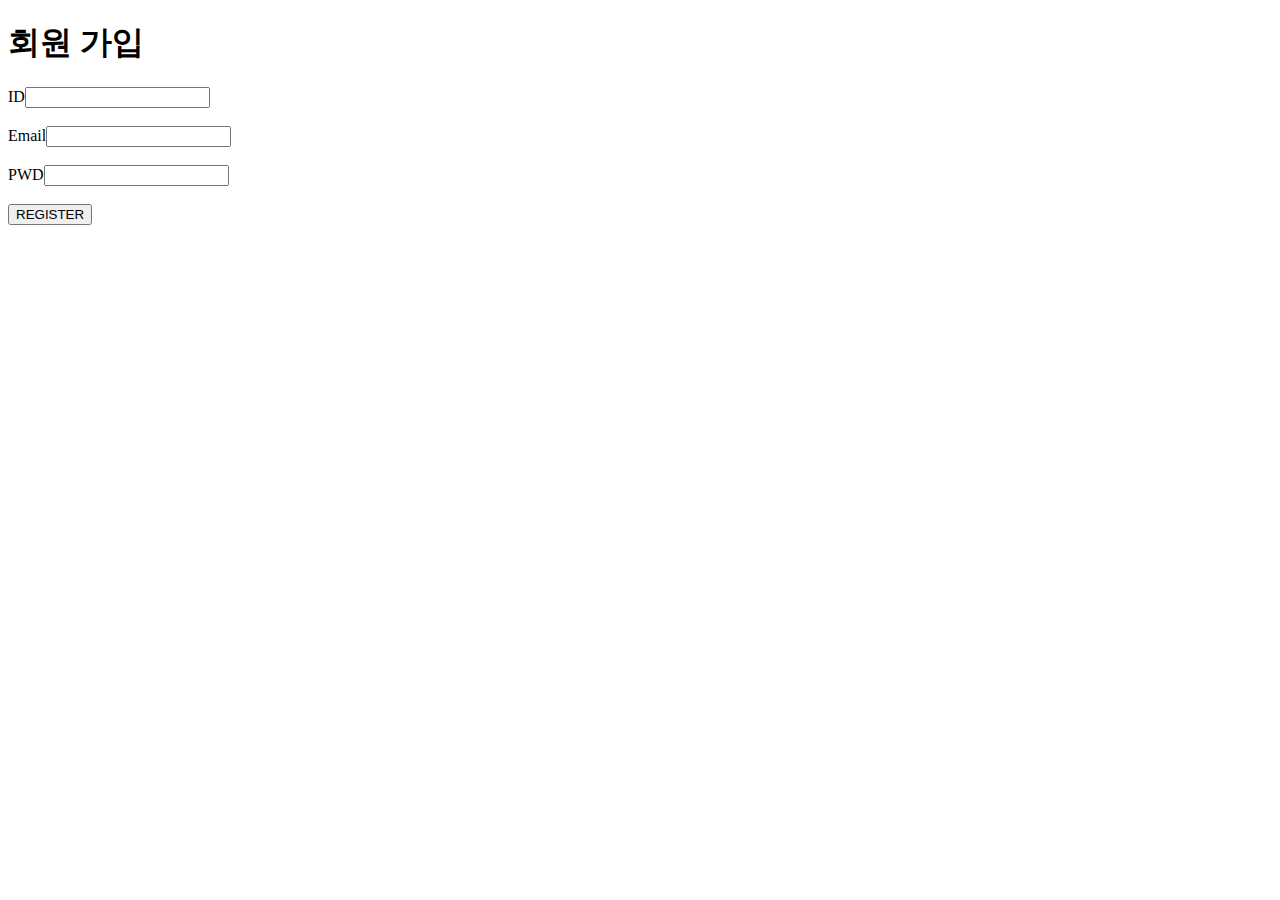
<file: Spring_project1_Oracle-master/web/view/j02.html>
<!DOCTYPE html>
<html>
<head>
<meta charset="UTF-8">
<title>Insert title here</title>
<style></style>
<script>
function checkID(){
//영어로 시작하고 6자리 이상	
//영문과 숫자가 반드시 입력
	var id = document.querySelector('#id');
	var sid = document.querySelector('#sid');
	if(id.value.length>=6){
		//^시작. 시작은 무조건 알파벳이어야한다. 그 뒤에는 영어와 숫자로 이루어져야한다.
		//+는 박복적으로 사용할 수 있다.
		var exp = /^[a-zA-Z][a-zA-Z0-9]+/;
		if(!exp.test(id.value)){
			sid.innerHTML = '영어와 숫자입력';
			id.focus();
			return;
		}else{
			sid.innerHTML = '사용가능';
			return;
		}
		
	}else{
		sid.innerHTML = '6자리 이상입니다.';
		id.focus();
		return;
	}
	

	
};
function checkPWD(){
	
	//영어로 시작하고 8자리 이상	
	//숫자와 특수문자가 반드시 포함
		var pwd = document.querySelector('#pwd');
		var spwd = document.querySelector('#spwd');
		if(pwd.value.length>=8){
			//^시작. 시작은 무조건 알파벳이어야한다. 그 뒤에는 영어와 숫자로 이루어져야한다.
			//+는 박복적으로 사용할 수 있다.
			//소문자 있니? (?=.*[a-z]) ^는 NOT
			//시작이 없으므로 아무거나 들어와도 됨.
			//주의사항. 영어소문자1개이상, 대문자 1개이상, 숫자1개이상, 특수문자 1개이상.
			var exp = /(?=.*[a-z])(?=.*[A-Z])(?=.*[0-9])(?=.*[^a-zA-Z0-9])/;
			if(!exp.test(pwd.value)){
				spwd.innerHTML = '영어,숫자,특수문자 조합으로 입력';
				pwd.focus();
				return;
			}else{
				spwd.innerHTML = '사용가능';
				return;
			}
			
		}else{
			spwd.innerHTML = '8자리 이상입니다.';
			pwd.focus();
			return;
		}
	
};
function checkMail(){
	
	//영어로 시작하고 6자리 이상	
	//영문과 숫자가 반드시 입력
		var mail = document.querySelector('#mail');
		var smail = document.querySelector('#smail');
		if(id.value.length>=6){
			//^시작. 시작은 무조건 알파벳이어야한다. 그 뒤에는 영어와 숫자로 이루어져야한다.
			//+는 박복적으로 사용할 수 있다.
			var exp = /\w*@\w*.[a-zA-z]$/;
			if(!exp.test(mail.value)){
				smail.innerHTML = '영어와 숫자입력';
				mail.focus();
				return;
			}else{
				smail.innerHTML = '사용가능';
				return;
			}
			
		}else{
			smail.innerHTML = '6자리 이상입니다.';
			mail.focus();
			return;
		}
	
}
function register(){
	
};

</script>
</head>
<body>
<h1>회원 가입</h1>
<form>
ID<input type="text" name="id" id="id" onblur="checkID();"><br>
<span id="sid"></span><br>
Email<input type="text" name="mail" id="mail"><br>
<span id="smail"></span><br>
PWD<input type="text" name="pwd" id="pwd" onblur="checkMail();"><br>
<span id="spwd"></span><br>
<input type="button" value="REGISTER" onclick="register();"><br>
</form>
</body>
</html>
</file>
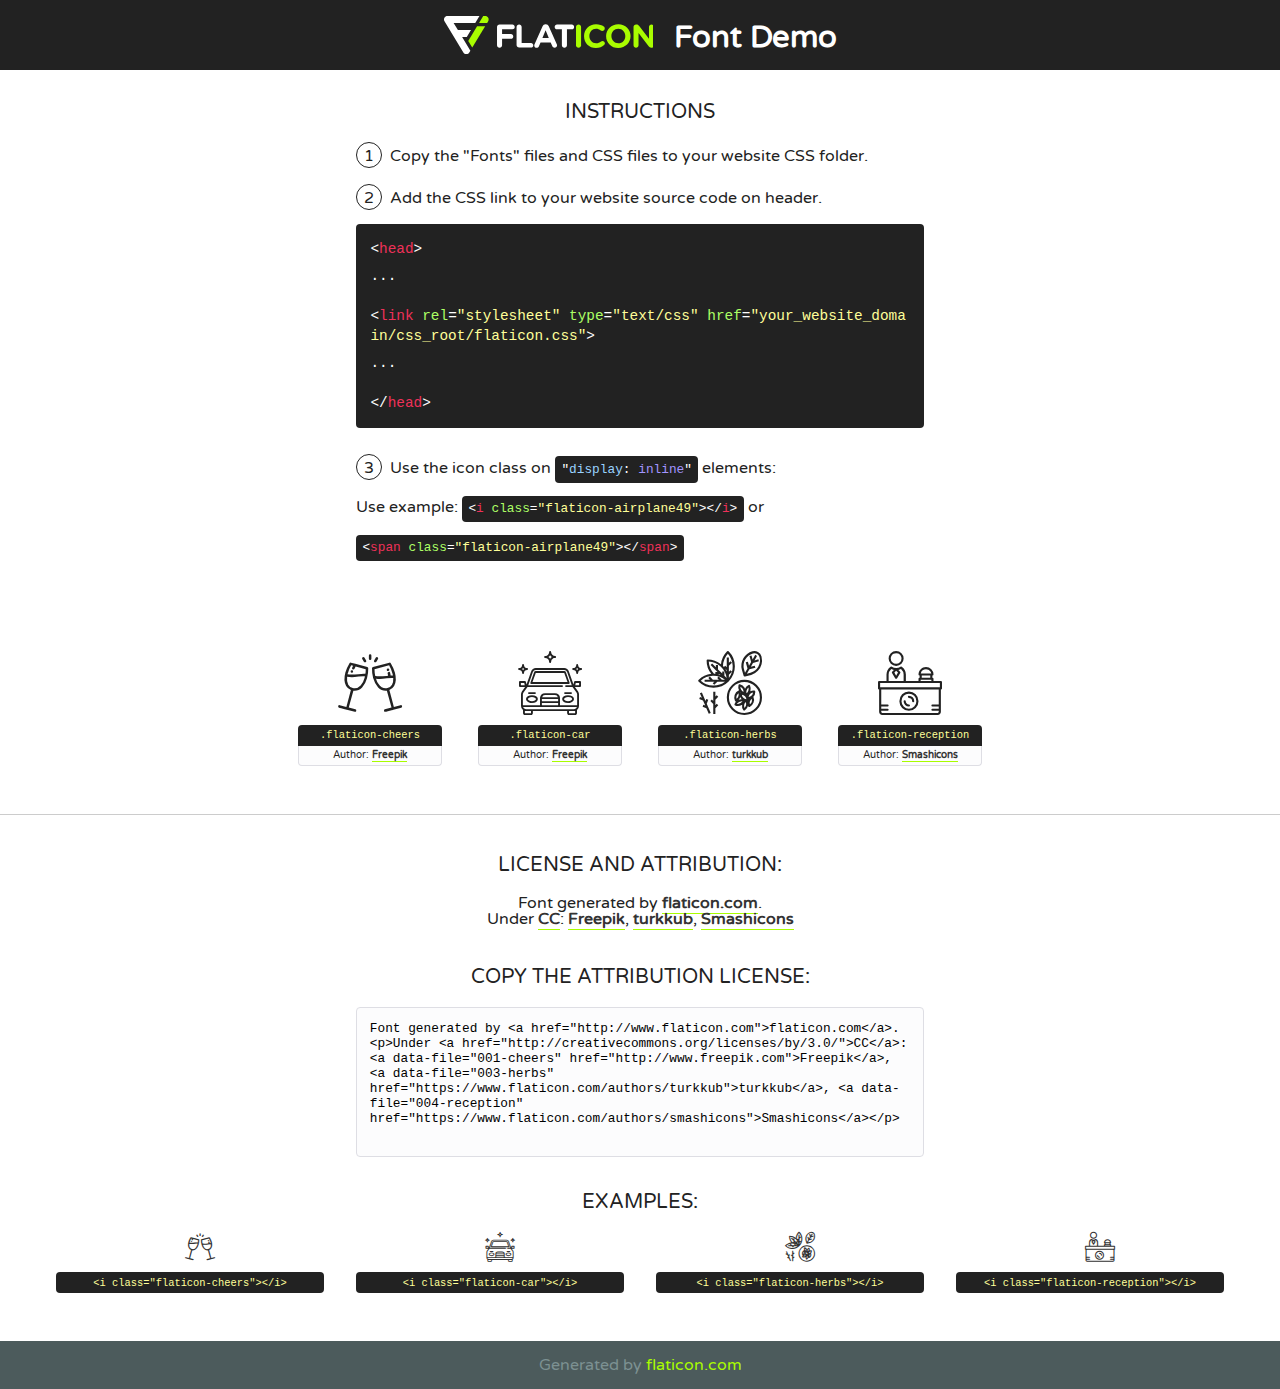
<file: Spring_project1_Oracle-master/web/fonts_luxury/flaticon/font/flaticon.html>
<!DOCTYPE html>
<!--
  Flaticon icon font: Flaticon
  Creation date: 07/01/2018 05:23
-->
<html>
<!DOCTYPE html>
<html>

<head>
    <title>Flaticon WebFont</title>
    <link href="http://fonts.googleapis.com/css?family=Varela+Round" rel="stylesheet" type="text/css" />
    <link rel="stylesheet" type="text/css" href="flaticon.css">
    <meta charset="UTF-8">
    <style>
    html, body, div, span, applet, object, iframe,
    h1, h2, h3, h4, h5, h6, p, blockquote, pre,
    a, abbr, acronym, address, big, cite, code,
    del, dfn, em, img, ins, kbd, q, s, samp,
    small, strike, strong, sub, sup, tt, var,
    b, u, i, center,
    dl, dt, dd, ol, ul, li,
    fieldset, form, label, legend,
    table, caption, tbody, tfoot, thead, tr, th, td,
    article, aside, canvas, details, embed, 
    figure, figcaption, footer, header, hgroup, 
    menu, nav, output, ruby, section, summary,
    time, mark, audio, video {
        margin: 0;
        padding: 0;
        border: 0;
        font-size: 100%;
        font: inherit;
        vertical-align: baseline;
    }
    /* HTML5 display-role reset for older browsers */
    article, aside, details, figcaption, figure, 
    footer, header, hgroup, menu, nav, section {
        display: block;
    }
    body {
        line-height: 1;
    }
    ol, ul {
        list-style: none;
    }
    blockquote, q {
        quotes: none;
    }
    blockquote:before, blockquote:after,
    q:before, q:after {
        content: '';
        content: none;
    }
    table {
        border-collapse: collapse;
        border-spacing: 0;
    }
    body {
        font-family: 'Varela Round', Helvetica, Arial, sans-serif;
        font-size: 16px;
        color: #222;
    }
    a {
        color: #333;
        border-bottom: 1px solid #a9fd00;
        font-weight: bold;
        text-decoration: none;
    }
    * {
        -moz-box-sizing: border-box;
        -webkit-box-sizing: border-box;
        box-sizing: border-box;
        margin: 0;
        padding: 0;
    }
    [class^="flaticon-"]:before, [class*=" flaticon-"]:before, [class^="flaticon-"]:after, [class*=" flaticon-"]:after {
        font-family: Flaticon;
        font-size: 30px;
        font-style: normal;
        margin-left: 20px;
        color: #333;
    }
    .wrapper {
        max-width: 600px;
        margin: auto;
        padding: 0 1em;
    }
    .title {
        font-size: 1.25em;
        text-align: center;
        margin-bottom: 1em;
        text-transform: uppercase;
    }
    header {
        text-align: center;
        background-color: #222;
        color: #fff;
        padding: 1em;
    }
    header .logo {
        width: 210px;
        height: 38px;
        display: inline-block;
        vertical-align: middle;
        margin-right: 1em;
        border: none;
    }
    header strong {
        font-size: 1.95em;
        font-weight: bold;
        vertical-align: middle;
        margin-top: 5px;
        display: inline-block;
    }
    .demo {
        margin: 2em auto;
        line-height: 1.25em;
    }
    .demo ul li {
        margin-bottom: 1em;
    }
    .demo ul li .num {
        color: #222;
        border-radius: 20px;
        display: inline-block;
        width: 26px;
        padding: 3px;
        height: 26px;
        text-align: center;
        margin-right: 0.5em;
        border: 1px solid #222;
    }
    .demo ul li code {
        background-color: #222;
        border-radius: 4px;
        padding: 0.25em 0.5em;
        display: inline-block;
        color: #fff;
        font-family: Consolas,Monaco,Lucida Console,Liberation Mono,DejaVu Sans Mono,Bitstream Vera Sans Mono,Courier New, monospace;
        font-weight: lighter;
        margin-top: 1em;
        font-size: 0.8em;
        word-break: break-all;
    }
    .demo ul li code.big {
        padding: 1em;
        font-size: 0.9em;
    }
    .demo ul li code .red {
        color: #EF3159;
    }
    .demo ul li code .green {
        color: #ACFF65;
    }
    .demo ul li code .yellow {
        color: #FFFF99;
    }
    .demo ul li code .blue {
        color: #99D3FF;
    }
    .demo ul li code .purple {
        color: #A295FF;
    }
    .demo ul li code .dots {
        margin-top: 0.5em;
        display: block;
    }
    #glyphs {
        border-bottom: 1px solid #ccc;
        padding: 2em 0;
        text-align: center;
    }
    .glyph {
        display: inline-block;
        width: 9em;
        margin: 1em;
        text-align: center;
        vertical-align: top;
        background: #FFF;
    }
    .glyph .glyph-icon {
        padding: 10px;
        display: block;
        font-family:"Flaticon";
        font-size: 64px;
        line-height: 1;
    }
    .glyph .glyph-icon:before {
        font-size: 64px;
        color: #222;
        margin-left: 0;
    }
    .class-name {
        font-size: 0.65em;
        background-color: #222;
        color: #fff;
        border-radius: 4px 4px 0 0;
        padding: 0.5em;
        color: #FFFF99;
        font-family: Consolas,Monaco,Lucida Console,Liberation Mono,DejaVu Sans Mono,Bitstream Vera Sans Mono,Courier New, monospace;
    }
    .author-name {
        font-size: 0.6em;
        background-color: #fcfcfd;
        border: 1px solid #DEDEE4;
        border-top: 0;
        border-radius: 0 0 4px 4px;
        padding: 0.5em;
    }
    .class-name:last-child {
        font-size: 10px;
        color:#888;
    }
    .class-name:last-child a {
        font-size: 10px;
        color:#555;
    }
    .class-name:last-child a:hover {
        color:#a9fd00;
    }
    .glyph > input {
        display: block;
        width: 100px;
        margin: 5px auto;
        text-align: center;
        font-size: 12px;
        cursor: text;
    }
    .glyph > input.icon-input {
        font-family:"Flaticon";
        font-size: 16px;
        margin-bottom: 10px;
    }
    .attribution .title {
        margin-top: 2em;
    }
    .attribution textarea {
        background-color: #fcfcfd;
        padding: 1em;
        border: none;
        box-shadow: none;
        border: 1px solid #DEDEE4;
        border-radius: 4px;
        resize: none;
        width: 100%;
        height: 150px;
        font-size: 0.8em;
        font-family: Consolas,Monaco,Lucida Console,Liberation Mono,DejaVu Sans Mono,Bitstream Vera Sans Mono,Courier New, monospace;
        -webkit-appearance: none;
    }
    .iconsuse {
        margin: 2em auto;
        text-align: center;
        max-width: 1200px;
    }
    .iconsuse:after {
        content: '';
        display: table;
        clear: both;
    }
    .iconsuse .image {
        float: left;
        width: 25%;
        padding: 0 1em;
    }
    .iconsuse .image p {
        margin-bottom: 1em;
    }
    .iconsuse .image span {
        display: block;
        font-size: 0.65em;
        background-color: #222;
        color: #fff;
        border-radius: 4px;
        padding: 0.5em;
        color: #FFFF99;
        margin-top: 1em;
        font-family: Consolas,Monaco,Lucida Console,Liberation Mono,DejaVu Sans Mono,Bitstream Vera Sans Mono,Courier New, monospace;
    }
    #footer {
        text-align: center;
        background-color: #4C5B5C;
        color: #7c9192;
        padding: 1em;
    }
    #footer a {
        border: none;
        color: #a9fd00;
        font-weight: normal;
    }
    @media (max-width: 960px) {
        .iconsuse .image {
            width: 50%;
        }
    }
    @media (max-width: 560px) {
        .iconsuse .image {
            width: 100%;
        }
    }
    </style>
</head>

<body class="characters-off">

    <header>
        <a href="http://www.flaticon.com" target="_blank" class="logo">
            <svg version="1.1" xmlns="http://www.w3.org/2000/svg" xmlns:xlink="http://www.w3.org/1999/xlink" xmlns:a="http://ns.adobe.com/AdobeSVGViewerExtensions/3.0/" viewBox="0 0 560.875 102.036" enable-background="new 0 0 560.875 102.036" xml:space="preserve">
                <defs>
                </defs>
                <g>
                    <g class="letters">
                        <path fill="#ffffff" d="M141.596,29.675c0-3.777,2.985-6.767,6.764-6.767h34.438c3.426,0,6.15,2.728,6.15,6.15
                        c0,3.43-2.724,6.149-6.15,6.149h-27.674v13.091h23.719c3.429,0,6.151,2.724,6.151,6.15c0,3.43-2.723,6.149-6.151,6.149h-23.719
                        v17.574c0,3.773-2.986,6.761-6.764,6.761c-3.779,0-6.764-2.989-6.764-6.761V29.675z"></path>
                        <path fill="#ffffff" d="M193.844,29.149c0-3.781,2.985-6.767,6.764-6.767c3.776,0,6.763,2.985,6.763,6.767v42.957h25.039
                        c3.426,0,6.149,2.726,6.149,6.153c0,3.425-2.723,6.15-6.149,6.15h-31.802c-3.779,0-6.764-2.986-6.764-6.768V29.149z"></path>
                        <path fill="#ffffff" d="M241.891,75.71l21.438-48.407c1.492-3.341,4.215-5.357,7.906-5.357h0.792
                        c3.686,0,6.323,2.017,7.815,5.357l21.439,48.407c0.436,0.967,0.701,1.845,0.701,2.723c0,3.602-2.809,6.501-6.414,6.501
                        c-3.161,0-5.269-1.845-6.499-4.655l-4.132-9.661h-27.059l-4.301,10.102c-1.144,2.631-3.426,4.214-6.237,4.214
                        c-3.517,0-6.24-2.81-6.24-6.325C241.1,77.64,241.451,76.677,241.891,75.71z M279.932,58.666l-8.521-20.297l-8.526,20.297H279.932
                        z"></path>
                        <path fill="#ffffff" d="M314.864,35.387H301.86c-3.429,0-6.239-2.813-6.239-6.238c0-3.429,2.811-6.24,6.239-6.24h39.533
                        c3.426,0,6.237,2.811,6.237,6.24c0,3.425-2.811,6.238-6.237,6.238h-13.001v42.785c0,3.773-2.99,6.761-6.764,6.761
                        c-3.779,0-6.764-2.989-6.764-6.761V35.387z"></path>
                        <path fill="#A9FD00" d="M352.615,29.149c0-3.781,2.985-6.767,6.767-6.767c3.774,0,6.761,2.985,6.761,6.767v49.024
                        c0,3.773-2.987,6.761-6.761,6.761c-3.781,0-6.767-2.989-6.767-6.761V29.149z"></path>
                        <path fill="#A9FD00" d="M374.132,53.836v-0.179c0-17.481,13.178-31.801,32.065-31.801c9.22,0,15.459,2.458,20.557,6.238
                        c1.402,1.054,2.637,2.985,2.637,5.357c0,3.692-2.985,6.59-6.681,6.59c-1.845,0-3.071-0.702-4.044-1.319
                        c-3.776-2.813-7.729-4.393-12.562-4.393c-10.364,0-17.831,8.611-17.831,19.154v0.173c0,10.542,7.291,19.329,17.831,19.329
                        c5.715,0,9.492-1.756,13.359-4.834c1.049-0.874,2.458-1.491,4.039-1.491c3.429,0,6.325,2.813,6.325,6.236
                        c0,2.106-1.056,3.78-2.282,4.834c-5.539,4.834-12.036,7.733-21.878,7.733C387.572,85.464,374.132,71.493,374.132,53.836z"></path>
                        <path fill="#A9FD00" d="M433.009,53.836v-0.179c0-17.481,13.79-31.801,32.766-31.801c18.981,0,32.592,14.143,32.592,31.628v0.173
                        c0,17.483-13.785,31.807-32.769,31.807C446.625,85.464,433.009,71.32,433.009,53.836z M484.224,53.836v-0.179
                        c0-10.539-7.725-19.326-18.626-19.326c-10.893,0-18.449,8.611-18.449,19.154v0.173c0,10.542,7.73,19.329,18.626,19.329
                        C476.676,72.986,484.224,64.378,484.224,53.836z"></path>
                        <path fill="#A9FD00" d="M506.233,29.321c0-3.774,2.99-6.763,6.767-6.763h1.401c3.252,0,5.183,1.583,7.029,3.953l26.093,34.265
                        V29.059c0-3.692,2.99-6.677,6.681-6.677c3.683,0,6.671,2.985,6.671,6.677v48.934c0,3.78-2.987,6.765-6.764,6.765h-0.436
                        c-3.257,0-5.188-1.581-7.034-3.953l-27.056-35.492v32.944c0,3.687-2.985,6.676-6.678,6.676c-3.683,0-6.673-2.989-6.673-6.676
                        V29.321z"></path>
                    </g>
                    <g class="insignia">
                        <path fill="#ffffff" d="M48.372,56.137h12.517l11.156-18.537H37.186L25.688,18.539h57.825L94.668,0H9.271
                        C5.925,0,2.842,1.801,1.198,4.716c-1.644,2.907-1.593,6.482,0.134,9.343l50.38,83.501c1.678,2.781,4.689,4.476,7.938,4.476
                        c3.246,0,6.257-1.695,7.935-4.476l2.898-4.804L48.372,56.137z"></path>
                        <g class="i">
                            <path fill="#A9FD00" d="M93.575,18.539h0.031v0.004l21.652,0.004l2.705-4.488c1.727-2.861,1.778-6.436,0.133-9.343
                            C116.454,1.801,113.371,0,110.026,0h-5.294L93.575,18.539z"></path>
                            <polygon fill="#A9FD00" points="88.291,27.356 64.725,66.486 75.519,84.404 109.942,27.356"></polygon>
                        </g>
                    </g>
                </g>
            </svg>
        </a>
        <strong>Font Demo</strong>
    </header>


    <section class="demo wrapper">

        <p class="title">Instructions</p>

        <ul>
            <li>
                <span class="num">1</span>Copy the "Fonts" files and CSS files to your website CSS folder.
            </li>
            <li>
                <span class="num">2</span>Add the CSS link to your website source code on header.
                <code class="big">
                    &lt;<span class="red">head</span>&gt;
                    <br/><span class="dots">...</span>
                    <br/>&lt;<span class="red">link</span> <span class="green">rel</span>=<span class="yellow">"stylesheet"</span> <span class="green">type</span>=<span class="yellow">"text/css"</span> <span class="green">href</span>=<span class="yellow">"your_website_domain/css_root/flaticon.css"</span>&gt;
                    <br/><span class="dots">...</span>
                    <br/>&lt;/<span class="red">head</span>&gt;
                </code>
            </li>

            <li>
                <p>
                    <span class="num">3</span>Use the icon class on <code>"<span class="blue">display</span>:<span class="purple"> inline</span>"</code> elements:
                    <br />
                    Use example: <code>&lt;<span class="red">i</span> <span class="green">class</span>=<span class="yellow">&quot;flaticon-airplane49&quot;</span>&gt;&lt;/<span class="red">i</span>&gt;</code> or <code>&lt;<span class="red">span</span> <span class="green">class</span>=<span class="yellow">&quot;flaticon-airplane49&quot;</span>&gt;&lt;/<span class="red">span</span>&gt;</code>
            </li>
        </ul>

    </section>




   <section id="glyphs">          
    
      
        <div class="glyph"><div class="glyph-icon flaticon-cheers"></div>
            <div class="class-name">.flaticon-cheers</div>
            <div class="author-name">Author: <a data-file="001-cheers" href="http://www.freepik.com">Freepik</a> </div> 
        </div>        
        
        <div class="glyph"><div class="glyph-icon flaticon-car"></div>
            <div class="class-name">.flaticon-car</div>
            <div class="author-name">Author: <a data-file="002-car" href="http://www.freepik.com">Freepik</a> </div> 
        </div>        
        
        <div class="glyph"><div class="glyph-icon flaticon-herbs"></div>
            <div class="class-name">.flaticon-herbs</div>
            <div class="author-name">Author: <a data-file="003-herbs" href="https://www.flaticon.com/authors/turkkub">turkkub</a> </div> 
        </div>        
        
        <div class="glyph"><div class="glyph-icon flaticon-reception"></div>
            <div class="class-name">.flaticon-reception</div>
            <div class="author-name">Author: <a data-file="004-reception" href="https://www.flaticon.com/authors/smashicons">Smashicons</a> </div> 
        </div>        
        

    </section>



    <section class="attribution wrapper"   style="text-align:center;">

      <div class="title">License and attribution:</div><div class="attrDiv">Font generated by <a href="http://www.flaticon.com">flaticon.com</a>. <div><p>Under <a href="http://creativecommons.org/licenses/by/3.0/">CC</a>: <a data-file="001-cheers" href="http://www.freepik.com">Freepik</a>, <a data-file="003-herbs" href="https://www.flaticon.com/authors/turkkub">turkkub</a>, <a data-file="004-reception" href="https://www.flaticon.com/authors/smashicons">Smashicons</a></p>  </div>
      </div>
      <div class="title">Copy the Attribution License:</div>

    <textarea onclick="this.focus();this.select();">Font generated by &lt;a href=&quot;http://www.flaticon.com&quot;&gt;flaticon.com&lt;/a&gt;. <p>Under <a href="http://creativecommons.org/licenses/by/3.0/">CC</a>: <a data-file="001-cheers" href="http://www.freepik.com">Freepik</a>, <a data-file="003-herbs" href="https://www.flaticon.com/authors/turkkub">turkkub</a>, <a data-file="004-reception" href="https://www.flaticon.com/authors/smashicons">Smashicons</a></p>  
     </textarea>

    </section>

    <section class="iconsuse">

          <div class="title">Examples:</div>            
             
            <div class="image">
                <p>
                    <i class="glyph-icon flaticon-cheers"></i> 
                    <span>&lt;i class=&quot;flaticon-cheers&quot;&gt;&lt;/i&gt;</span>
                </p>
            </div>
            
            <div class="image">
                <p>
                    <i class="glyph-icon flaticon-car"></i> 
                    <span>&lt;i class=&quot;flaticon-car&quot;&gt;&lt;/i&gt;</span>
                </p>
            </div>
            
            <div class="image">
                <p>
                    <i class="glyph-icon flaticon-herbs"></i> 
                    <span>&lt;i class=&quot;flaticon-herbs&quot;&gt;&lt;/i&gt;</span>
                </p>
            </div>
            
            <div class="image">
                <p>
                    <i class="glyph-icon flaticon-reception"></i> 
                    <span>&lt;i class=&quot;flaticon-reception&quot;&gt;&lt;/i&gt;</span>
                </p>
            </div>
                       
        </div>
                            
    </section>

<div id="footer">
    <div>Generated by <a href="http://www.flaticon.com">flaticon.com</a>
    </div>
</div>



</body>
</html>
</file>
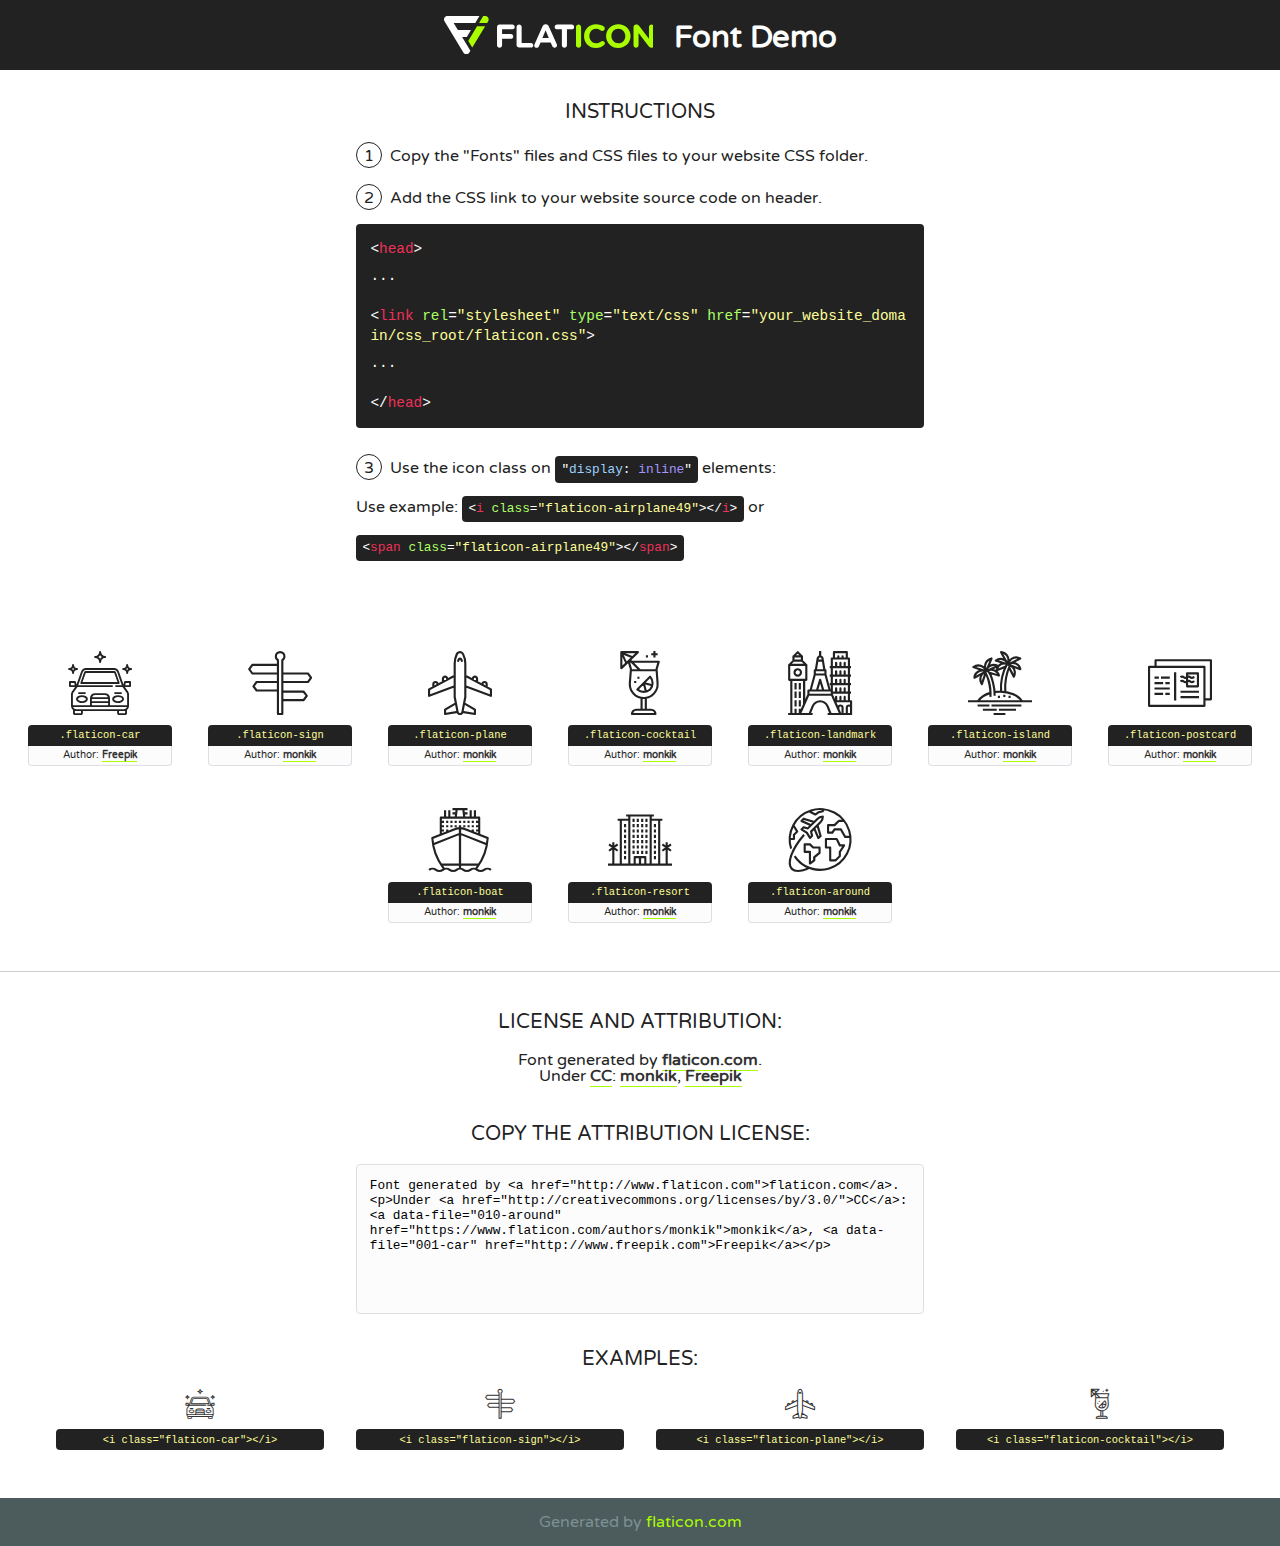
<file: Spring_project1_Oracle-master/web/fonts_store/flaticon/font/flaticon.html>
<!DOCTYPE html>
<!--
  Flaticon icon font: Flaticon
  Creation date: 19/02/2018 02:22
-->
<html>
<!DOCTYPE html>
<html>

<head>
    <title>Flaticon WebFont</title>
    <link href="http://fonts.googleapis.com/css?family=Varela+Round" rel="stylesheet" type="text/css" />
    <link rel="stylesheet" type="text/css" href="flaticon.css">
    <meta charset="UTF-8">
    <style>
    html, body, div, span, applet, object, iframe,
    h1, h2, h3, h4, h5, h6, p, blockquote, pre,
    a, abbr, acronym, address, big, cite, code,
    del, dfn, em, img, ins, kbd, q, s, samp,
    small, strike, strong, sub, sup, tt, var,
    b, u, i, center,
    dl, dt, dd, ol, ul, li,
    fieldset, form, label, legend,
    table, caption, tbody, tfoot, thead, tr, th, td,
    article, aside, canvas, details, embed, 
    figure, figcaption, footer, header, hgroup, 
    menu, nav, output, ruby, section, summary,
    time, mark, audio, video {
        margin: 0;
        padding: 0;
        border: 0;
        font-size: 100%;
        font: inherit;
        vertical-align: baseline;
    }
    /* HTML5 display-role reset for older browsers */
    article, aside, details, figcaption, figure, 
    footer, header, hgroup, menu, nav, section {
        display: block;
    }
    body {
        line-height: 1;
    }
    ol, ul {
        list-style: none;
    }
    blockquote, q {
        quotes: none;
    }
    blockquote:before, blockquote:after,
    q:before, q:after {
        content: '';
        content: none;
    }
    table {
        border-collapse: collapse;
        border-spacing: 0;
    }
    body {
        font-family: 'Varela Round', Helvetica, Arial, sans-serif;
        font-size: 16px;
        color: #222;
    }
    a {
        color: #333;
        border-bottom: 1px solid #a9fd00;
        font-weight: bold;
        text-decoration: none;
    }
    * {
        -moz-box-sizing: border-box;
        -webkit-box-sizing: border-box;
        box-sizing: border-box;
        margin: 0;
        padding: 0;
    }
    [class^="flaticon-"]:before, [class*=" flaticon-"]:before, [class^="flaticon-"]:after, [class*=" flaticon-"]:after {
        font-family: Flaticon;
        font-size: 30px;
        font-style: normal;
        margin-left: 20px;
        color: #333;
    }
    .wrapper {
        max-width: 600px;
        margin: auto;
        padding: 0 1em;
    }
    .title {
        font-size: 1.25em;
        text-align: center;
        margin-bottom: 1em;
        text-transform: uppercase;
    }
    header {
        text-align: center;
        background-color: #222;
        color: #fff;
        padding: 1em;
    }
    header .logo {
        width: 210px;
        height: 38px;
        display: inline-block;
        vertical-align: middle;
        margin-right: 1em;
        border: none;
    }
    header strong {
        font-size: 1.95em;
        font-weight: bold;
        vertical-align: middle;
        margin-top: 5px;
        display: inline-block;
    }
    .demo {
        margin: 2em auto;
        line-height: 1.25em;
    }
    .demo ul li {
        margin-bottom: 1em;
    }
    .demo ul li .num {
        color: #222;
        border-radius: 20px;
        display: inline-block;
        width: 26px;
        padding: 3px;
        height: 26px;
        text-align: center;
        margin-right: 0.5em;
        border: 1px solid #222;
    }
    .demo ul li code {
        background-color: #222;
        border-radius: 4px;
        padding: 0.25em 0.5em;
        display: inline-block;
        color: #fff;
        font-family: Consolas,Monaco,Lucida Console,Liberation Mono,DejaVu Sans Mono,Bitstream Vera Sans Mono,Courier New, monospace;
        font-weight: lighter;
        margin-top: 1em;
        font-size: 0.8em;
        word-break: break-all;
    }
    .demo ul li code.big {
        padding: 1em;
        font-size: 0.9em;
    }
    .demo ul li code .red {
        color: #EF3159;
    }
    .demo ul li code .green {
        color: #ACFF65;
    }
    .demo ul li code .yellow {
        color: #FFFF99;
    }
    .demo ul li code .blue {
        color: #99D3FF;
    }
    .demo ul li code .purple {
        color: #A295FF;
    }
    .demo ul li code .dots {
        margin-top: 0.5em;
        display: block;
    }
    #glyphs {
        border-bottom: 1px solid #ccc;
        padding: 2em 0;
        text-align: center;
    }
    .glyph {
        display: inline-block;
        width: 9em;
        margin: 1em;
        text-align: center;
        vertical-align: top;
        background: #FFF;
    }
    .glyph .glyph-icon {
        padding: 10px;
        display: block;
        font-family:"Flaticon";
        font-size: 64px;
        line-height: 1;
    }
    .glyph .glyph-icon:before {
        font-size: 64px;
        color: #222;
        margin-left: 0;
    }
    .class-name {
        font-size: 0.65em;
        background-color: #222;
        color: #fff;
        border-radius: 4px 4px 0 0;
        padding: 0.5em;
        color: #FFFF99;
        font-family: Consolas,Monaco,Lucida Console,Liberation Mono,DejaVu Sans Mono,Bitstream Vera Sans Mono,Courier New, monospace;
    }
    .author-name {
        font-size: 0.6em;
        background-color: #fcfcfd;
        border: 1px solid #DEDEE4;
        border-top: 0;
        border-radius: 0 0 4px 4px;
        padding: 0.5em;
    }
    .class-name:last-child {
        font-size: 10px;
        color:#888;
    }
    .class-name:last-child a {
        font-size: 10px;
        color:#555;
    }
    .class-name:last-child a:hover {
        color:#a9fd00;
    }
    .glyph > input {
        display: block;
        width: 100px;
        margin: 5px auto;
        text-align: center;
        font-size: 12px;
        cursor: text;
    }
    .glyph > input.icon-input {
        font-family:"Flaticon";
        font-size: 16px;
        margin-bottom: 10px;
    }
    .attribution .title {
        margin-top: 2em;
    }
    .attribution textarea {
        background-color: #fcfcfd;
        padding: 1em;
        border: none;
        box-shadow: none;
        border: 1px solid #DEDEE4;
        border-radius: 4px;
        resize: none;
        width: 100%;
        height: 150px;
        font-size: 0.8em;
        font-family: Consolas,Monaco,Lucida Console,Liberation Mono,DejaVu Sans Mono,Bitstream Vera Sans Mono,Courier New, monospace;
        -webkit-appearance: none;
    }
    .iconsuse {
        margin: 2em auto;
        text-align: center;
        max-width: 1200px;
    }
    .iconsuse:after {
        content: '';
        display: table;
        clear: both;
    }
    .iconsuse .image {
        float: left;
        width: 25%;
        padding: 0 1em;
    }
    .iconsuse .image p {
        margin-bottom: 1em;
    }
    .iconsuse .image span {
        display: block;
        font-size: 0.65em;
        background-color: #222;
        color: #fff;
        border-radius: 4px;
        padding: 0.5em;
        color: #FFFF99;
        margin-top: 1em;
        font-family: Consolas,Monaco,Lucida Console,Liberation Mono,DejaVu Sans Mono,Bitstream Vera Sans Mono,Courier New, monospace;
    }
    #footer {
        text-align: center;
        background-color: #4C5B5C;
        color: #7c9192;
        padding: 1em;
    }
    #footer a {
        border: none;
        color: #a9fd00;
        font-weight: normal;
    }
    @media (max-width: 960px) {
        .iconsuse .image {
            width: 50%;
        }
    }
    @media (max-width: 560px) {
        .iconsuse .image {
            width: 100%;
        }
    }
    </style>
</head>

<body class="characters-off">

    <header>
        <a href="http://www.flaticon.com" target="_blank" class="logo">
            <svg version="1.1" xmlns="http://www.w3.org/2000/svg" xmlns:xlink="http://www.w3.org/1999/xlink" xmlns:a="http://ns.adobe.com/AdobeSVGViewerExtensions/3.0/" viewBox="0 0 560.875 102.036" enable-background="new 0 0 560.875 102.036" xml:space="preserve">
                <defs>
                </defs>
                <g>
                    <g class="letters">
                        <path fill="#ffffff" d="M141.596,29.675c0-3.777,2.985-6.767,6.764-6.767h34.438c3.426,0,6.15,2.728,6.15,6.15
                        c0,3.43-2.724,6.149-6.15,6.149h-27.674v13.091h23.719c3.429,0,6.151,2.724,6.151,6.15c0,3.43-2.723,6.149-6.151,6.149h-23.719
                        v17.574c0,3.773-2.986,6.761-6.764,6.761c-3.779,0-6.764-2.989-6.764-6.761V29.675z"></path>
                        <path fill="#ffffff" d="M193.844,29.149c0-3.781,2.985-6.767,6.764-6.767c3.776,0,6.763,2.985,6.763,6.767v42.957h25.039
                        c3.426,0,6.149,2.726,6.149,6.153c0,3.425-2.723,6.15-6.149,6.15h-31.802c-3.779,0-6.764-2.986-6.764-6.768V29.149z"></path>
                        <path fill="#ffffff" d="M241.891,75.71l21.438-48.407c1.492-3.341,4.215-5.357,7.906-5.357h0.792
                        c3.686,0,6.323,2.017,7.815,5.357l21.439,48.407c0.436,0.967,0.701,1.845,0.701,2.723c0,3.602-2.809,6.501-6.414,6.501
                        c-3.161,0-5.269-1.845-6.499-4.655l-4.132-9.661h-27.059l-4.301,10.102c-1.144,2.631-3.426,4.214-6.237,4.214
                        c-3.517,0-6.24-2.81-6.24-6.325C241.1,77.64,241.451,76.677,241.891,75.71z M279.932,58.666l-8.521-20.297l-8.526,20.297H279.932
                        z"></path>
                        <path fill="#ffffff" d="M314.864,35.387H301.86c-3.429,0-6.239-2.813-6.239-6.238c0-3.429,2.811-6.24,6.239-6.24h39.533
                        c3.426,0,6.237,2.811,6.237,6.24c0,3.425-2.811,6.238-6.237,6.238h-13.001v42.785c0,3.773-2.99,6.761-6.764,6.761
                        c-3.779,0-6.764-2.989-6.764-6.761V35.387z"></path>
                        <path fill="#A9FD00" d="M352.615,29.149c0-3.781,2.985-6.767,6.767-6.767c3.774,0,6.761,2.985,6.761,6.767v49.024
                        c0,3.773-2.987,6.761-6.761,6.761c-3.781,0-6.767-2.989-6.767-6.761V29.149z"></path>
                        <path fill="#A9FD00" d="M374.132,53.836v-0.179c0-17.481,13.178-31.801,32.065-31.801c9.22,0,15.459,2.458,20.557,6.238
                        c1.402,1.054,2.637,2.985,2.637,5.357c0,3.692-2.985,6.59-6.681,6.59c-1.845,0-3.071-0.702-4.044-1.319
                        c-3.776-2.813-7.729-4.393-12.562-4.393c-10.364,0-17.831,8.611-17.831,19.154v0.173c0,10.542,7.291,19.329,17.831,19.329
                        c5.715,0,9.492-1.756,13.359-4.834c1.049-0.874,2.458-1.491,4.039-1.491c3.429,0,6.325,2.813,6.325,6.236
                        c0,2.106-1.056,3.78-2.282,4.834c-5.539,4.834-12.036,7.733-21.878,7.733C387.572,85.464,374.132,71.493,374.132,53.836z"></path>
                        <path fill="#A9FD00" d="M433.009,53.836v-0.179c0-17.481,13.79-31.801,32.766-31.801c18.981,0,32.592,14.143,32.592,31.628v0.173
                        c0,17.483-13.785,31.807-32.769,31.807C446.625,85.464,433.009,71.32,433.009,53.836z M484.224,53.836v-0.179
                        c0-10.539-7.725-19.326-18.626-19.326c-10.893,0-18.449,8.611-18.449,19.154v0.173c0,10.542,7.73,19.329,18.626,19.329
                        C476.676,72.986,484.224,64.378,484.224,53.836z"></path>
                        <path fill="#A9FD00" d="M506.233,29.321c0-3.774,2.99-6.763,6.767-6.763h1.401c3.252,0,5.183,1.583,7.029,3.953l26.093,34.265
                        V29.059c0-3.692,2.99-6.677,6.681-6.677c3.683,0,6.671,2.985,6.671,6.677v48.934c0,3.78-2.987,6.765-6.764,6.765h-0.436
                        c-3.257,0-5.188-1.581-7.034-3.953l-27.056-35.492v32.944c0,3.687-2.985,6.676-6.678,6.676c-3.683,0-6.673-2.989-6.673-6.676
                        V29.321z"></path>
                    </g>
                    <g class="insignia">
                        <path fill="#ffffff" d="M48.372,56.137h12.517l11.156-18.537H37.186L25.688,18.539h57.825L94.668,0H9.271
                        C5.925,0,2.842,1.801,1.198,4.716c-1.644,2.907-1.593,6.482,0.134,9.343l50.38,83.501c1.678,2.781,4.689,4.476,7.938,4.476
                        c3.246,0,6.257-1.695,7.935-4.476l2.898-4.804L48.372,56.137z"></path>
                        <g class="i">
                            <path fill="#A9FD00" d="M93.575,18.539h0.031v0.004l21.652,0.004l2.705-4.488c1.727-2.861,1.778-6.436,0.133-9.343
                            C116.454,1.801,113.371,0,110.026,0h-5.294L93.575,18.539z"></path>
                            <polygon fill="#A9FD00" points="88.291,27.356 64.725,66.486 75.519,84.404 109.942,27.356"></polygon>
                        </g>
                    </g>
                </g>
            </svg>
        </a>
        <strong>Font Demo</strong>
    </header>


    <section class="demo wrapper">

        <p class="title">Instructions</p>

        <ul>
            <li>
                <span class="num">1</span>Copy the "Fonts" files and CSS files to your website CSS folder.
            </li>
            <li>
                <span class="num">2</span>Add the CSS link to your website source code on header.
                <code class="big">
                    &lt;<span class="red">head</span>&gt;
                    <br/><span class="dots">...</span>
                    <br/>&lt;<span class="red">link</span> <span class="green">rel</span>=<span class="yellow">"stylesheet"</span> <span class="green">type</span>=<span class="yellow">"text/css"</span> <span class="green">href</span>=<span class="yellow">"your_website_domain/css_root/flaticon.css"</span>&gt;
                    <br/><span class="dots">...</span>
                    <br/>&lt;/<span class="red">head</span>&gt;
                </code>
            </li>

            <li>
                <p>
                    <span class="num">3</span>Use the icon class on <code>"<span class="blue">display</span>:<span class="purple"> inline</span>"</code> elements:
                    <br />
                    Use example: <code>&lt;<span class="red">i</span> <span class="green">class</span>=<span class="yellow">&quot;flaticon-airplane49&quot;</span>&gt;&lt;/<span class="red">i</span>&gt;</code> or <code>&lt;<span class="red">span</span> <span class="green">class</span>=<span class="yellow">&quot;flaticon-airplane49&quot;</span>&gt;&lt;/<span class="red">span</span>&gt;</code>
            </li>
        </ul>

    </section>




   <section id="glyphs">          
    
      
        <div class="glyph"><div class="glyph-icon flaticon-car"></div>
            <div class="class-name">.flaticon-car</div>
            <div class="author-name">Author: <a data-file="001-car" href="http://www.freepik.com">Freepik</a> </div> 
        </div>        
        
        <div class="glyph"><div class="glyph-icon flaticon-sign"></div>
            <div class="class-name">.flaticon-sign</div>
            <div class="author-name">Author: <a data-file="002-sign" href="https://www.flaticon.com/authors/monkik">monkik</a> </div> 
        </div>        
        
        <div class="glyph"><div class="glyph-icon flaticon-plane"></div>
            <div class="class-name">.flaticon-plane</div>
            <div class="author-name">Author: <a data-file="003-plane" href="https://www.flaticon.com/authors/monkik">monkik</a> </div> 
        </div>        
        
        <div class="glyph"><div class="glyph-icon flaticon-cocktail"></div>
            <div class="class-name">.flaticon-cocktail</div>
            <div class="author-name">Author: <a data-file="004-cocktail" href="https://www.flaticon.com/authors/monkik">monkik</a> </div> 
        </div>        
        
        <div class="glyph"><div class="glyph-icon flaticon-landmark"></div>
            <div class="class-name">.flaticon-landmark</div>
            <div class="author-name">Author: <a data-file="005-landmark" href="https://www.flaticon.com/authors/monkik">monkik</a> </div> 
        </div>        
        
        <div class="glyph"><div class="glyph-icon flaticon-island"></div>
            <div class="class-name">.flaticon-island</div>
            <div class="author-name">Author: <a data-file="006-island" href="https://www.flaticon.com/authors/monkik">monkik</a> </div> 
        </div>        
        
        <div class="glyph"><div class="glyph-icon flaticon-postcard"></div>
            <div class="class-name">.flaticon-postcard</div>
            <div class="author-name">Author: <a data-file="007-postcard" href="https://www.flaticon.com/authors/monkik">monkik</a> </div> 
        </div>        
        
        <div class="glyph"><div class="glyph-icon flaticon-boat"></div>
            <div class="class-name">.flaticon-boat</div>
            <div class="author-name">Author: <a data-file="008-boat" href="https://www.flaticon.com/authors/monkik">monkik</a> </div> 
        </div>        
        
        <div class="glyph"><div class="glyph-icon flaticon-resort"></div>
            <div class="class-name">.flaticon-resort</div>
            <div class="author-name">Author: <a data-file="009-resort" href="https://www.flaticon.com/authors/monkik">monkik</a> </div> 
        </div>        
        
        <div class="glyph"><div class="glyph-icon flaticon-around"></div>
            <div class="class-name">.flaticon-around</div>
            <div class="author-name">Author: <a data-file="010-around" href="https://www.flaticon.com/authors/monkik">monkik</a> </div> 
        </div>        
        

    </section>



    <section class="attribution wrapper"   style="text-align:center;">

      <div class="title">License and attribution:</div><div class="attrDiv">Font generated by <a href="http://www.flaticon.com">flaticon.com</a>. <div><p>Under <a href="http://creativecommons.org/licenses/by/3.0/">CC</a>: <a data-file="010-around" href="https://www.flaticon.com/authors/monkik">monkik</a>, <a data-file="001-car" href="http://www.freepik.com">Freepik</a></p>  </div>
      </div>
      <div class="title">Copy the Attribution License:</div>

    <textarea onclick="this.focus();this.select();">Font generated by &lt;a href=&quot;http://www.flaticon.com&quot;&gt;flaticon.com&lt;/a&gt;. <p>Under <a href="http://creativecommons.org/licenses/by/3.0/">CC</a>: <a data-file="010-around" href="https://www.flaticon.com/authors/monkik">monkik</a>, <a data-file="001-car" href="http://www.freepik.com">Freepik</a></p>  
     </textarea>

    </section>

    <section class="iconsuse">

          <div class="title">Examples:</div>            
             
            <div class="image">
                <p>
                    <i class="glyph-icon flaticon-car"></i> 
                    <span>&lt;i class=&quot;flaticon-car&quot;&gt;&lt;/i&gt;</span>
                </p>
            </div>
            
            <div class="image">
                <p>
                    <i class="glyph-icon flaticon-sign"></i> 
                    <span>&lt;i class=&quot;flaticon-sign&quot;&gt;&lt;/i&gt;</span>
                </p>
            </div>
            
            <div class="image">
                <p>
                    <i class="glyph-icon flaticon-plane"></i> 
                    <span>&lt;i class=&quot;flaticon-plane&quot;&gt;&lt;/i&gt;</span>
                </p>
            </div>
            
            <div class="image">
                <p>
                    <i class="glyph-icon flaticon-cocktail"></i> 
                    <span>&lt;i class=&quot;flaticon-cocktail&quot;&gt;&lt;/i&gt;</span>
                </p>
            </div>
                       
        </div>
                            
    </section>

<div id="footer">
    <div>Generated by <a href="http://www.flaticon.com">flaticon.com</a>
    </div>
</div>



</body>
</html>
</file>
<file: Spring_project1_Oracle-master/web/fonts_luxury/flaticon/font/flaticon.css>
/*
  	Flaticon icon font: Flaticon
  	Creation date: 07/01/2018 05:23
  	*/

@font-face {
  font-family: "Flaticon";
  src: url("./Flaticon.eot");
  src: url("./Flaticon.eot?#iefix") format("embedded-opentype"),
       url("./Flaticon.woff") format("woff"),
       url("./Flaticon.ttf") format("truetype"),
       url("./Flaticon.svg#Flaticon") format("svg");
  font-weight: normal;
  font-style: normal;
}

@media screen and (-webkit-min-device-pixel-ratio:0) {
  @font-face {
    font-family: "Flaticon";
    src: url("./Flaticon.svg#Flaticon") format("svg");
  }
}

[class^="flaticon-"]:before, [class*=" flaticon-"]:before,
[class^="flaticon-"]:after, [class*=" flaticon-"]:after {   
  font-family: Flaticon;
        /*font-size: 20px;*/
font-style: normal;
/*margin-left: 20px;*/
}

.flaticon-cheers:before { content: "\f100"; }
.flaticon-car:before { content: "\f101"; }
.flaticon-herbs:before { content: "\f102"; }
.flaticon-reception:before { content: "\f103"; }
</file>
<file: Spring_project1_Oracle-master/web/fonts_store/flaticon/font/flaticon.css>
/*
  	Flaticon icon font: Flaticon
  	Creation date: 19/02/2018 02:22
  	*/

@font-face {
  font-family: "Flaticon";
  src: url("./Flaticon.eot");
  src: url("./Flaticon.eot?#iefix") format("embedded-opentype"),
       url("./Flaticon.woff") format("woff"),
       url("./Flaticon.ttf") format("truetype"),
       url("./Flaticon.svg#Flaticon") format("svg");
  font-weight: normal;
  font-style: normal;
}

@media screen and (-webkit-min-device-pixel-ratio:0) {
  @font-face {
    font-family: "Flaticon";
    src: url("./Flaticon.svg#Flaticon") format("svg");
  }
}

[class^="flaticon-"]:before, [class*=" flaticon-"]:before,
[class^="flaticon-"]:after, [class*=" flaticon-"]:after {   
  font-family: Flaticon;
  font-style: normal;
}

.flaticon-car:before { content: "\f100"; }
.flaticon-sign:before { content: "\f101"; }
.flaticon-plane:before { content: "\f102"; }
.flaticon-cocktail:before { content: "\f103"; }
.flaticon-landmark:before { content: "\f104"; }
.flaticon-island:before { content: "\f105"; }
.flaticon-postcard:before { content: "\f106"; }
.flaticon-boat:before { content: "\f107"; }
.flaticon-resort:before { content: "\f108"; }
.flaticon-around:before { content: "\f109"; }
</file>
